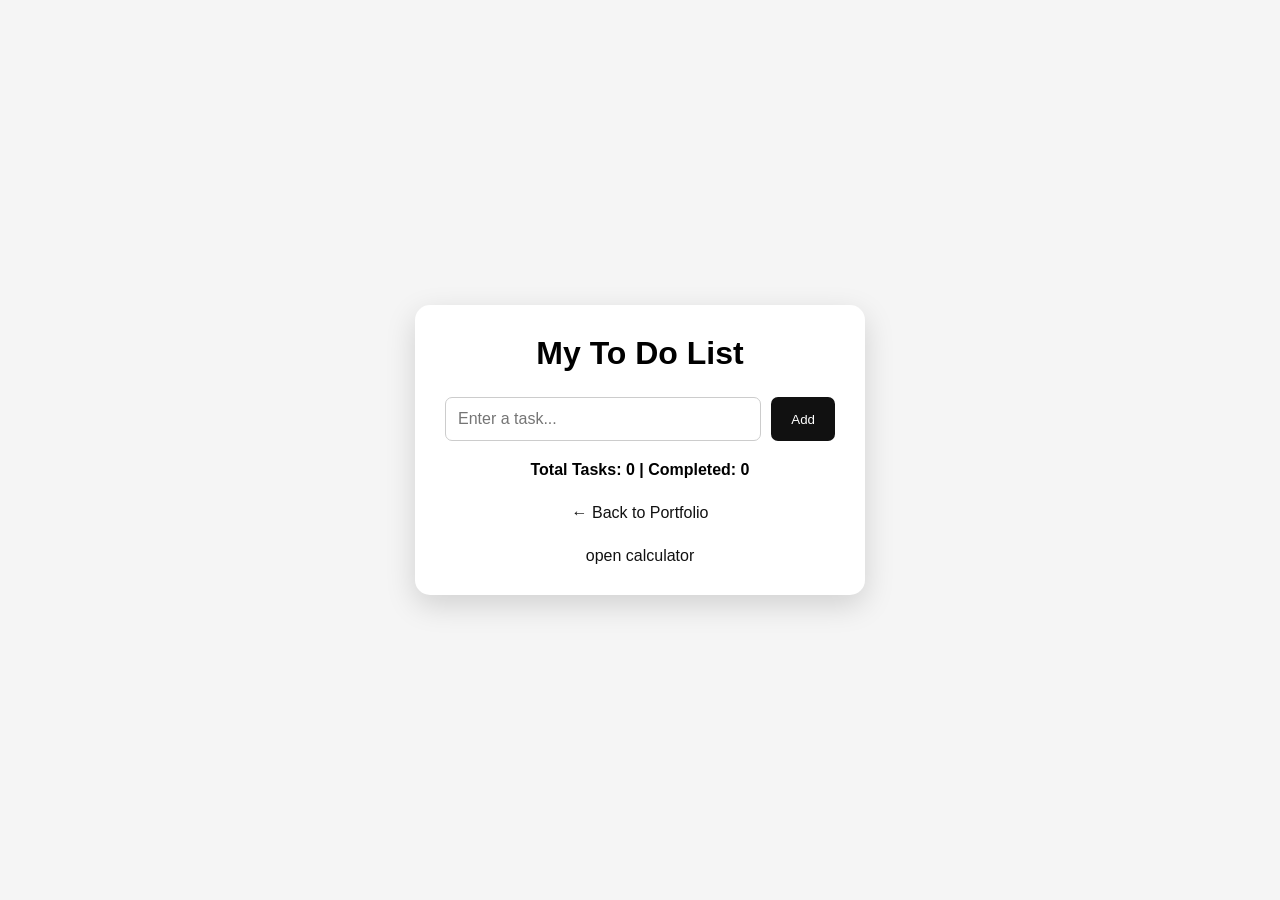
<file: index.html>
<!DOCTYPE html>
<html lang="en">
<head>
    <!-- Google tag (gtag.js) -->
<script async src="https://www.googletagmanager.com/gtag/js?id=G-Q5ED7HEQE0"></script>
<script>
  window.dataLayer = window.dataLayer || [];
  function gtag(){dataLayer.push(arguments);}
  gtag('js', new Date());

  gtag('config', 'G-Q5ED7HEQE0');
</script>
    <meta charset="UTF-8">
    <meta name="viewport" content="width=device-width, initial-scale=1.0">

    <title>To Do List</title>

    <link rel="stylesheet" href="todo.css">
</head>

<body>

    <div class="todo-container">

        <h1>My To Do List</h1>

        <div class="input-area">
            <input
             type="text"
            id="taskInput"
            placeholder="Enter a task...">

            <button id="addButton">Add</button>
        </div>
        <p id="taskCount"> total tasks:0 / completed:0</p>

        <ul id="taskList"></ul>

        <a href="https://anishakhyalia56-web.github.io/my-portfolio/">← Back to Portfolio</a>
        <a href="calculate.html">open calculator</a>

    </div>

    <script src="todo.js"></script>

</body>
</html>
</file>
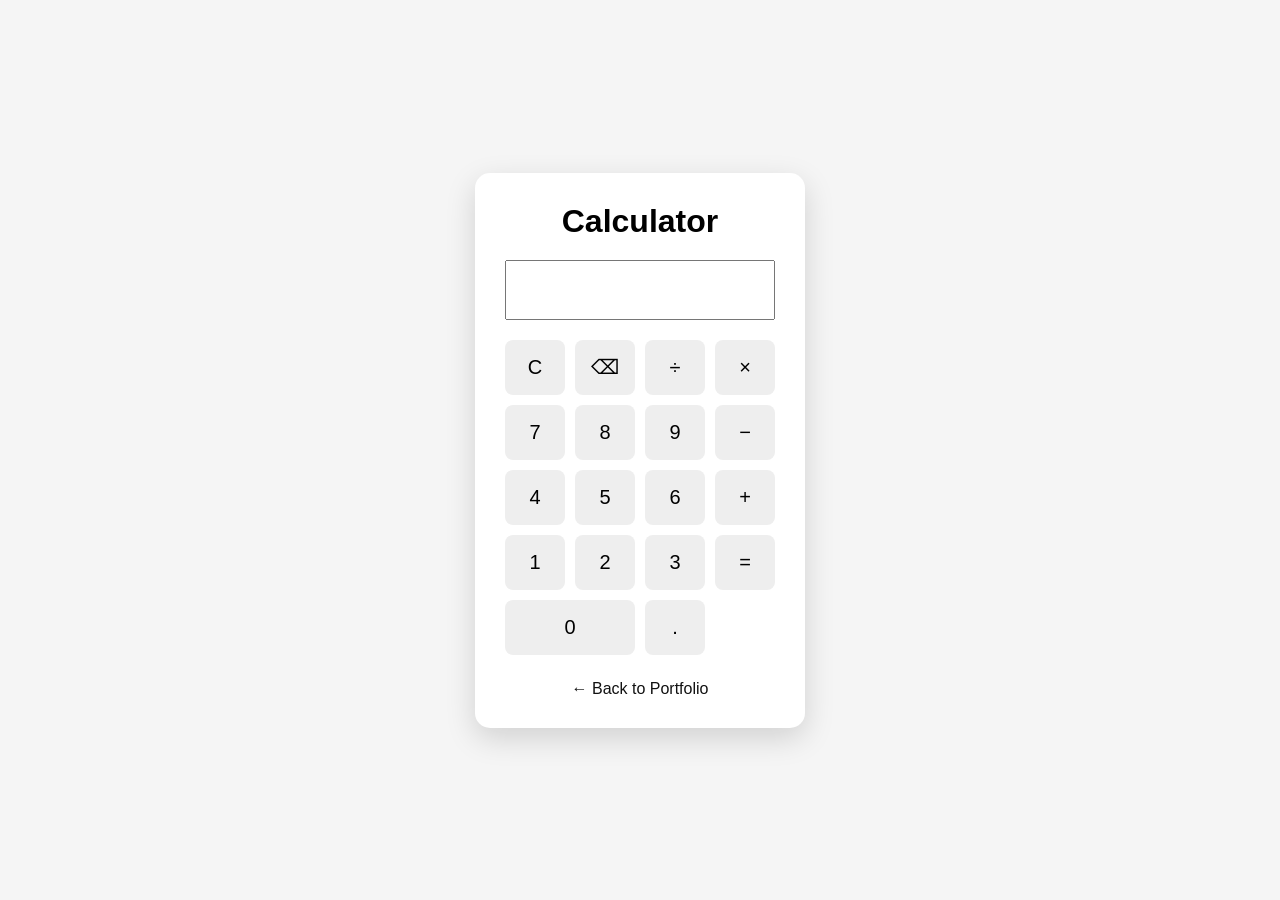
<file: calculate.html>
<!DOCTYPE html>
<html lang="en">
<head>
    <meta charset="UTF-8">
    <meta name="viewport" content="width=device-width, initial-scale=1.0">

    <title>Calculator</title>

    <link rel="stylesheet" href="calculate.css">
</head>

<body>

    <div class="calculator">

        <h1>Calculator</h1>

        <input type="text" id="display" readonly>

        <div class="buttons">

            <button onclick="clearDisplay()">C</button>
            <button onclick="deleteLast()">⌫</button>
            <button onclick="addValue('/')">÷</button>
            <button onclick="addValue('*')">×</button>

            <button onclick="addValue('7')">7</button>
            <button onclick="addValue('8')">8</button>
            <button onclick="addValue('9')">9</button>
            <button onclick="addValue('-')">−</button>

            <button onclick="addValue('4')">4</button>
            <button onclick="addValue('5')">5</button>
            <button onclick="addValue('6')">6</button>
            <button onclick="addValue('+')">+</button>

            <button onclick="addValue('1')">1</button>
            <button onclick="addValue('2')">2</button>
            <button onclick="addValue('3')">3</button>
            <button onclick="calculate()">=</button>

            <button onclick="addValue('0')" class="zero">0</button>
            <button onclick="addValue('.')">.</button>

        </div>

        <a href="home.html">← Back to Portfolio</a>

    </div>

    <script src="calculate.js"></script>

</body>
</html>
</file>
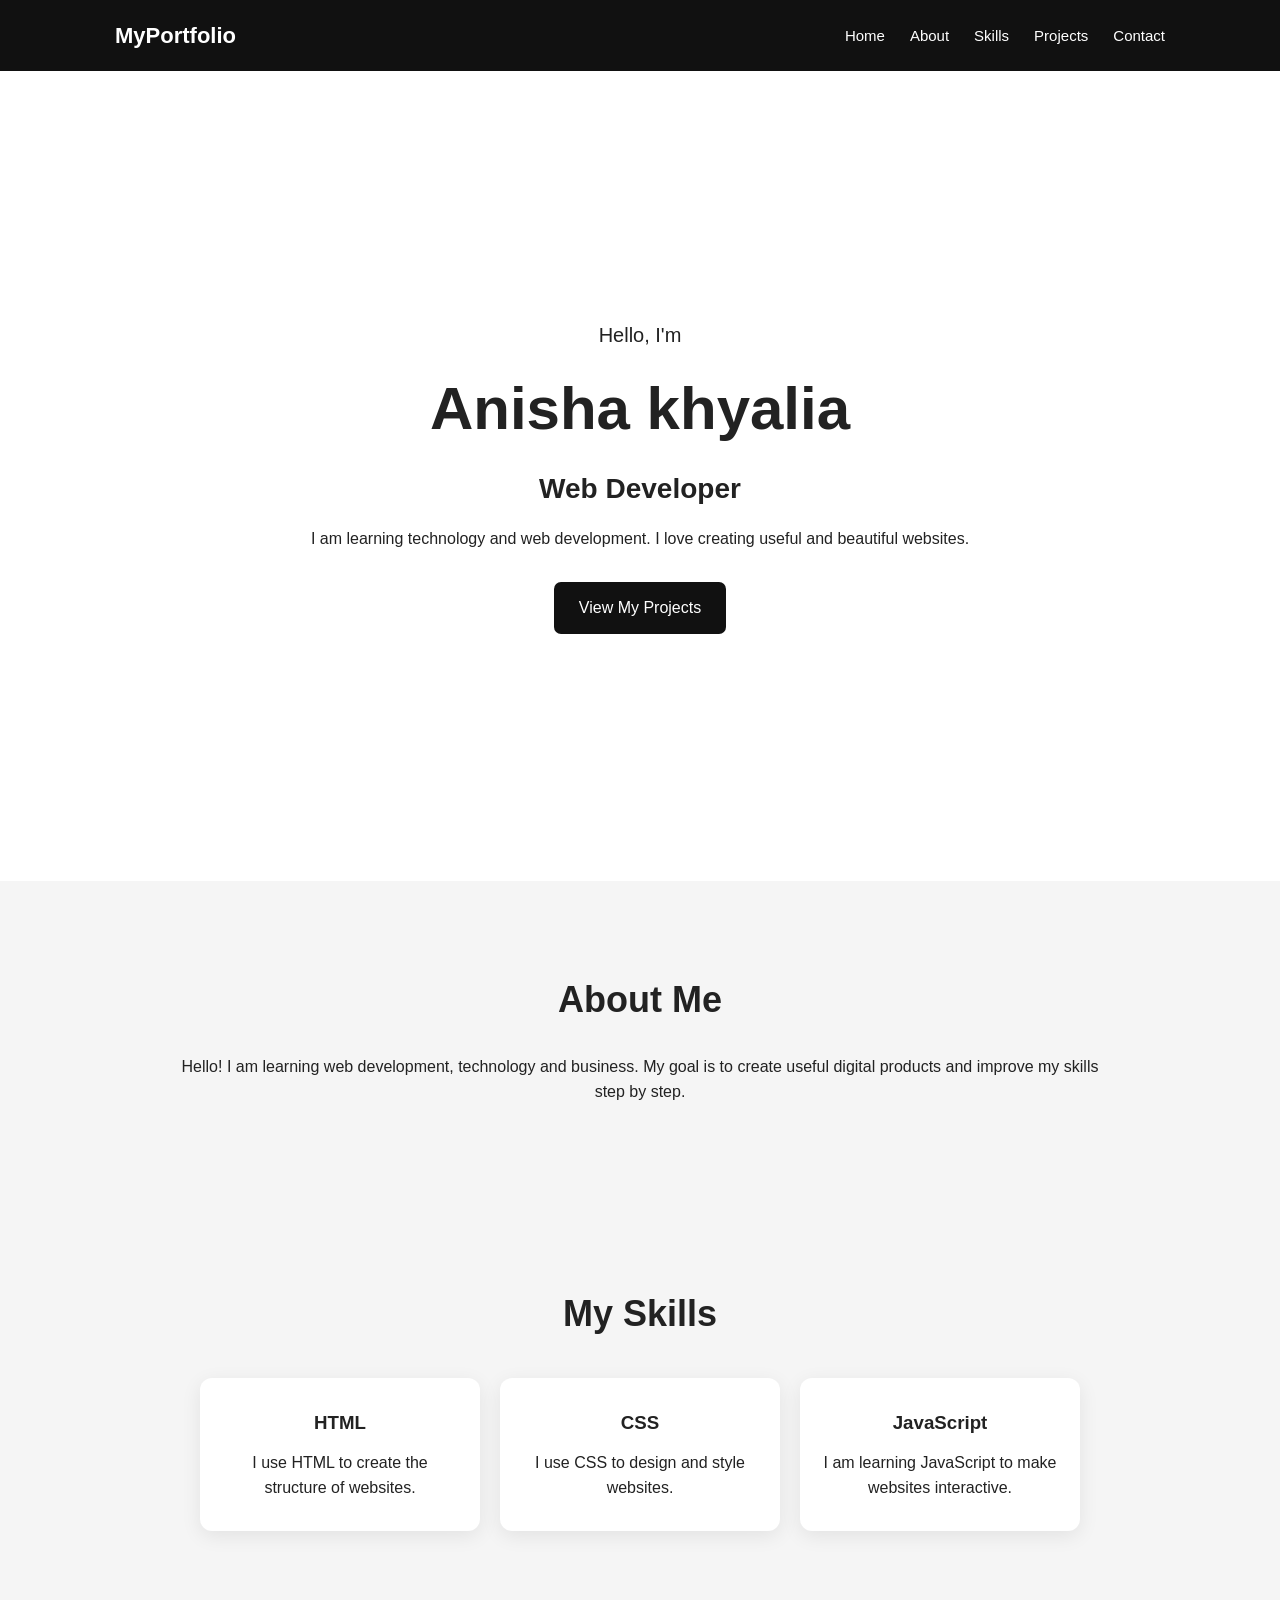
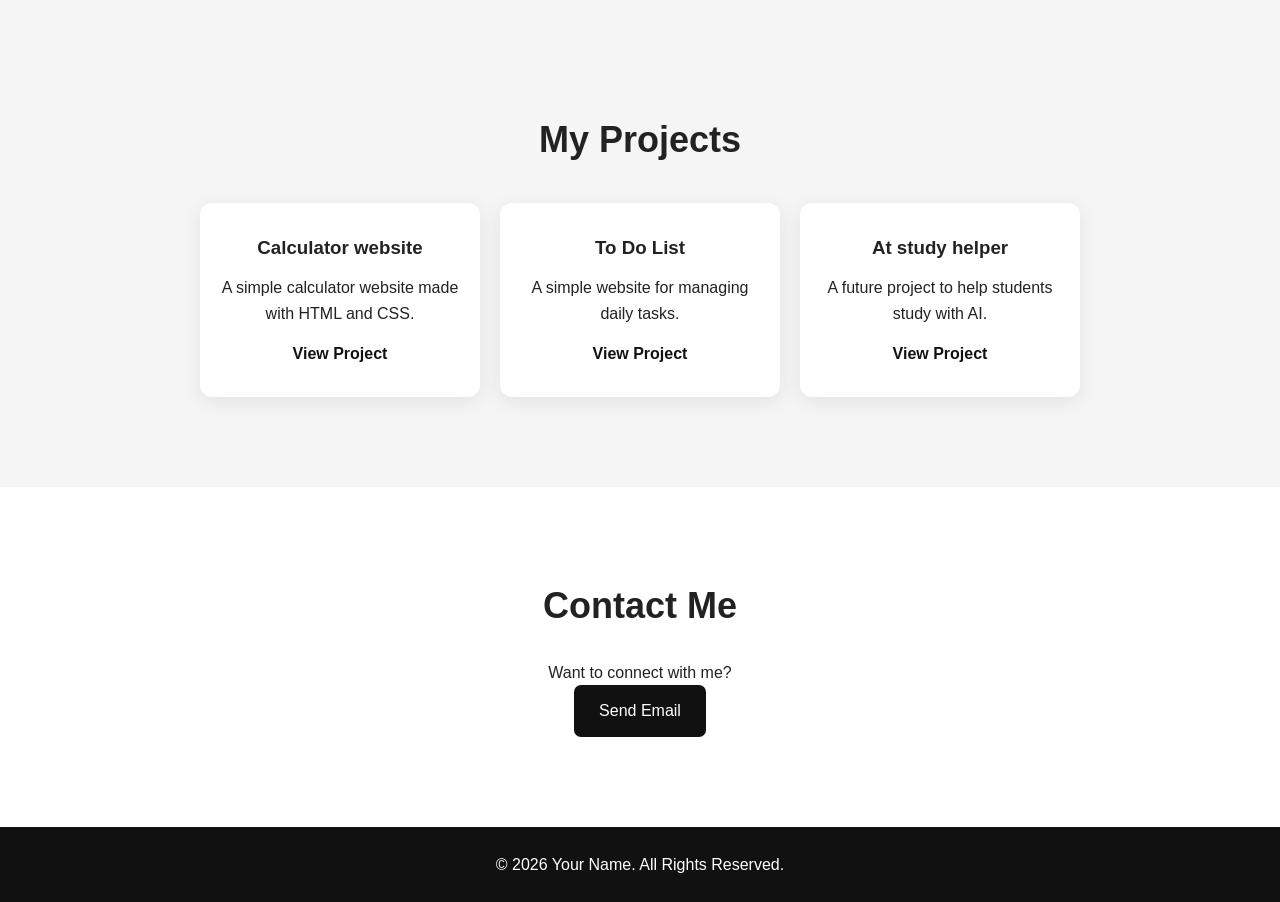
<file: home.html>
<!DOCTYPE html>
<html lang="en">
<head>
    <meta charset="UTF-8">
    <meta name="viewport" content="width=device-width, initial-scale=1.0">

    <title>My Portfolio</title>

    <link rel="stylesheet" href="design.css">
</head>

<body>
    <header>
        <nav class="navbar">

            <div class="logo">
                MyPortfolio
            </div>

            <ul class="nav-links">
                <li><a href="#home">Home</a></li>
                <li><a href="#about">About</a></li>
                <li><a href="#skills">Skills</a></li>
                <li><a href="#projects">Projects</a></li>
                <li><a href="#contact">Contact</a></li>
            </ul>

        </nav>
    </header>
    <section id="home" class="hero">

        <div class="hero-content">

            <p class="intro">Hello, I'm</p>

            <h1> Anisha khyalia</h1>

            <h2>Web Developer</h2>

            <p class="description">
                I am learning technology and web development.
                I love creating useful and beautiful websites.
            </p>

            <a href="#projects" class="button">
                View My Projects
            </a>

        </div>

    </section>
    <section id="about" class="section">

        <h2>About Me</h2>

        <p>
            Hello! I am learning web development, technology and business.
            My goal is to create useful digital products and improve my skills
            step by step.
        </p>

    </section>
    <section id="skills" class="section">

        <h2>My Skills</h2>

        <div class="cards">

            <div class="card">
                <h3>HTML</h3>
                <p>
                    I use HTML to create the structure of websites.
                </p>
            </div>

            <div class="card">
                  <h3>CSS</h3>
                <p>
                    I use CSS to design and style websites.
                </p>
            </div>

            <div class="card">
                <h3>JavaScript</h3>
                <p>
                    I am learning JavaScript to make websites interactive.
                </p>
            </div>

        </div>

    </section>
    <section id="projects" class="section">

        <h2>My Projects</h2>

        <div class="cards">

            <div class="card">
                <h3>Calculator website</h3>

                <p>
                    A simple calculator website made with HTML and CSS.
                </p>

                <a href="calculate.html" class="project-link">
                    View Project
                </a>
            </div>


            <div class="card">
                <h3>To Do List</h3>

                <p>
                    A simple website for managing daily tasks.
                </p>

                <a href="todo.html" class="project-link">
                    View Project
                </a>
            </div>
            <div class="card">
                <h3>At study helper</h3>    

                <p>
                    A future project to help students study with AI.
                </p>

                <a href="#" class="project-link">
                    View Project
                </a>
            </div>

        </div>

    </section>
    <section id="contact" class="section contact">

        <h2>Contact Me</h2>

        <p>
            Want to connect with me?
        </p>

        <a href="mailto:Anishakhyalia56@email.com" class="button">
            Send Email
        </a>

    </section>
    <footer>

        <p>
            © 2026 Your Name. All Rights Reserved.
        </p>

    </footer>
    <script src="Script.js"></script>

</body>
</html>
</file>
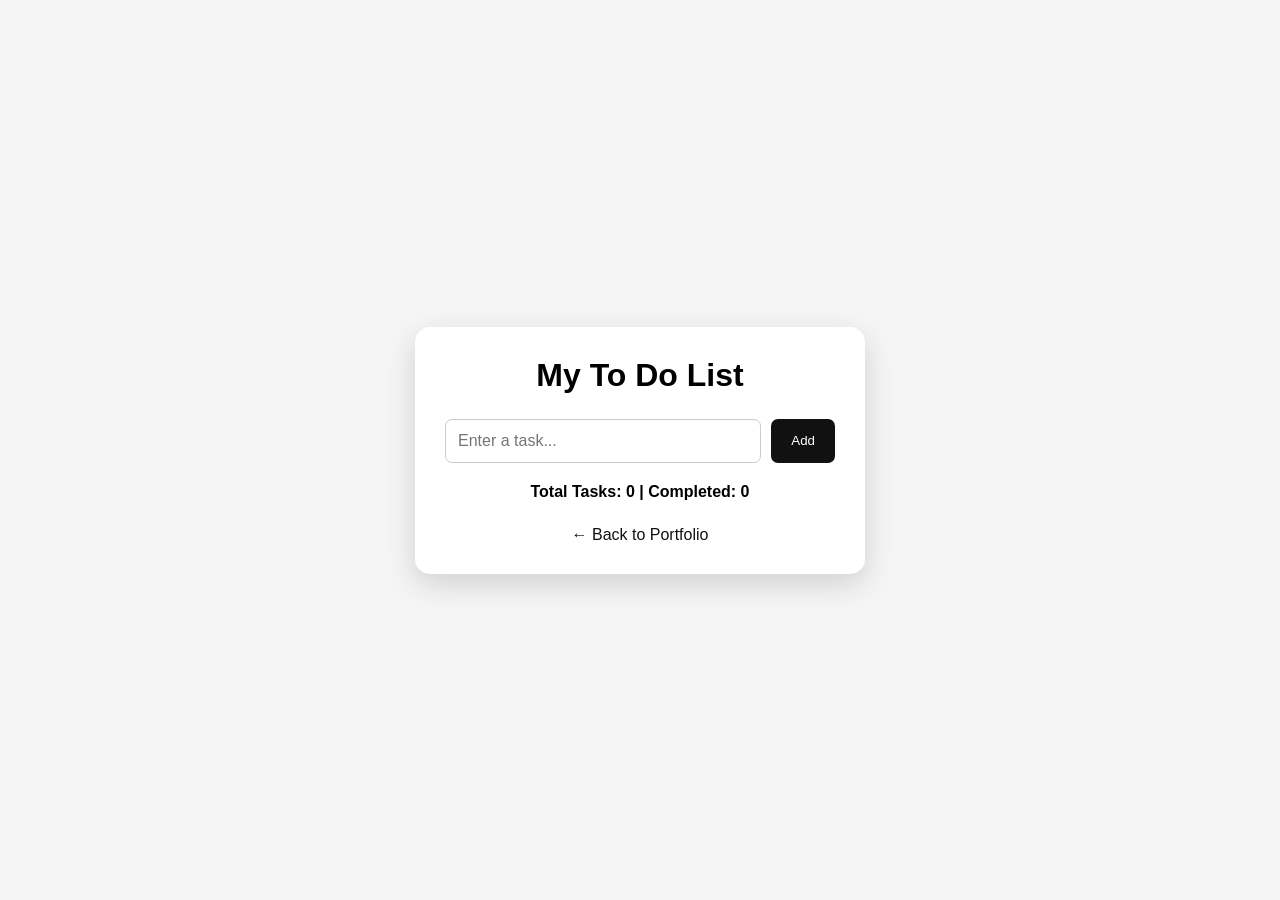
<file: todo.html>
<!DOCTYPE html>
<html lang="en">
<head>
    <meta charset="UTF-8">
    <meta name="viewport" content="width=device-width, initial-scale=1.0">

    <title>To Do List</title>

    <link rel="stylesheet" href="todo.css">
</head>

<body>

    <div class="todo-container">

        <h1>My To Do List</h1>

        <div class="input-area">
            <input
             type="text"
            id="taskInput"
            placeholder="Enter a task...">

            <button id="addButton">Add</button>
        </div>
        <p id="taskCount"> total tasks:0 / completed:0</p>

        <ul id="taskList"></ul>

        <a href="home.html">← Back to Portfolio</a>

    </div>

    <script src="todo.js"></script>

</body>
</html>
</file>
<file: todo.css>
*{ 
    box-sizing: border-box;
    margin: 0;
    padding: 0;
}

body {
    font-family: Arial, sans-serif;
    background: #f5f5f5;

    min-height: 100vh;

    display: flex;
    justify-content: center;
    align-items: center;
}

.todo-container {
    width: 450px;
    padding: 30px;

    background: white;
    border-radius: 15px;

    box-shadow: 0 10px 30px rgba(0, 0, 0, 0.15);
}

.todo-container h1 {
    text-align: center;
    margin-bottom: 25px;
}

.input-area {
    display: flex;
    gap: 10px;
}

#taskInput {
    flex: 1;
    padding: 12px;

    font-size: 16px;

    border: 1px solid #ccc;
    border-radius: 7px;
}

.input-area button {
    padding: 12px 20px;

    border: none;
    border-radius: 7px;

    background: #111;
    color: white;

    cursor: pointer;
}

.input-area button:hover {
    opacity: 0.8;
}

#taskList {
    list-style: none;
    margin-top: 25px;
}

#taskList li {
    display: flex;
    justify-content: space-between;
    align-items: center;

    padding: 12px;
    margin-bottom: 10px;

    background: #f1f1f1;
    border-radius: 7px;
}

#taskList li button {
    border: none;
    background: #111;
    color: white;

    padding: 7px 10px;
    border-radius: 5px;

    cursor: pointer;
}

.todo-container > a {
    display: block;

    margin-top: 25px;

    text-align: center;

    color: #111;
    text-decoration: none;
}
#taskCount {
    margin-top: 20px;
    text-align: center;
    font-weight: bold;
}
/* Task buttons */
#taskList li {
    gap: 10px;
    flex-wrap: wrap;
}

#taskList li span {
    flex: 1;
    word-break: break-word;
}

#taskList li button {
    min-width: 60px;
}

/* Edit button */
#taskList li button:first-of-type {
    background: #444;
}

/* Delete button */
#taskList li button:last-of-type {
    background: #111;
}

/* Task counter */
#taskCount {
    margin: 20px 0;
    text-align: center;
    font-weight: bold;
}
</file>
<file: calculate.css>
*{
    box-sizing: border-box;
    margin: 0;
    padding: 0;
}

body {
    font-family: Arial, sans-serif;
    background: #f5f5f5;

    min-height: 100vh;

    display: flex;
    justify-content: center;
    align-items: center;
}

.calculator {
    width: 330px;
    padding: 30px;

    background: white;
    border-radius: 15px;

    text-align: center;

    box-shadow: 0 10px 30px rgba(0, 0, 0, 0.15);
}

.calculator h1 {
    margin-bottom: 20px;
}

#display {
    width: 100%;
    height: 60px;

    margin-bottom: 20px;
    padding: 10px;

    font-size: 25px;
    text-align: right;
}

.buttons {
    display: grid;
    grid-template-columns: repeat(4, 1fr);
    gap: 10px;
}

button {
    height: 55px;

    font-size: 20px;

    border: none;
    border-radius: 8px;

    background: #eeeeee;

    cursor: pointer;
}

button:hover {
    transform: scale(1.05);
}

.zero {
    grid-column: span 2;
}

.calculator a {
    display: inline-block;

    margin-top: 25px;

    color: #111;
    text-decoration: none;
}
</file>
<file: design.css>
/* Basic Reset */

* {
    margin: 0;
    padding: 0;
    box-sizing: border-box;
}


html {
    scroll-behavior: smooth;
}


body {
    font-family: Arial, sans-serif;

    background: #f5f5f5;

    color: #222;

    line-height: 1.6;
}


/* Navigation */

header {
    background: #111;

    position: sticky;

    top: 0;

    z-index: 1000;
}


.navbar {
    max-width: 1100px;

    margin: auto;

    padding: 18px 25px;

    display: flex;

    justify-content: space-between;

    align-items: center;
}


.logo {
    color: white;

    font-size: 22px;

    font-weight: bold;
}


.nav-links {
    list-style: none;

    display: flex;

    gap: 25px;
}


.nav-links a {
    color: white;

    text-decoration: none;

    font-size: 15px;

    transition: 0.3s;
}


.nav-links a:hover {
    opacity: 0.6;
}


/* Home */

.hero {
    min-height: 90vh;

    display: flex;

    justify-content: center;

    align-items: center;

    text-align: center;

    padding: 40px 20px;

    background: white;
}


.hero-content {
    max-width: 700px;
}


.intro {
    font-size: 20px;
}


.hero h1 {
    font-size: 60px;

    margin: 10px 0;
}


.hero h2 {
    font-size: 28px;

    margin-bottom: 15px;
}


.description {
    margin-bottom: 30px;
}


/* Buttons */

.button {
    display: inline-block;

    padding: 13px 25px;

    background: #111;

    color: white;

    text-decoration: none;

    border-radius: 7px;

    transition: 0.3s;
}


.button:hover {
    transform: translateY(-3px);

    opacity: 0.8;
}


/* Sections */

.section {
    max-width: 1000px;

    margin: auto;

    padding: 90px 25px;

    text-align: center;
}


.section h2 {
    font-size: 36px;

    margin-bottom: 25px;
}


/* Cards */

.cards {
    display: flex;

    justify-content: center;

    gap: 20px;

    flex-wrap: wrap;

    margin-top: 35px;
}


.card {
    width: 280px;

    padding: 30px 20px;

    background: white;

    border-radius: 12px;

    box-shadow: 0 5px 20px rgba(0, 0, 0, 0.08);

    transition: 0.3s;
}


.card:hover {
    transform: translateY(-7px);
}


.card h3 {
    margin-bottom: 12px;
}


.project-link {
    display: inline-block;

    margin-top: 15px;

    color: #111;

    font-weight: bold;

    text-decoration: none;
}


.project-link:hover {
    text-decoration: underline;
}


/* Contact */

.contact {
    background: white;

    max-width: none;
}


/* Footer */

footer {
    background: #111;

    color: white;

    text-align: center;

    padding: 25px;
}


/* Mobile */

@media (max-width: 700px) {

    .navbar {
        flex-direction: column;

        gap: 15px;
    }


    .nav-links {
        gap: 12px;

        flex-wrap: wrap;

        justify-content: center;
    }


    .hero h1 {
        font-size: 42px;
    }


    .hero h2 {
        font-size: 23px;
    }


    .section {
        padding: 65px 20px;
    }

}
</file>
